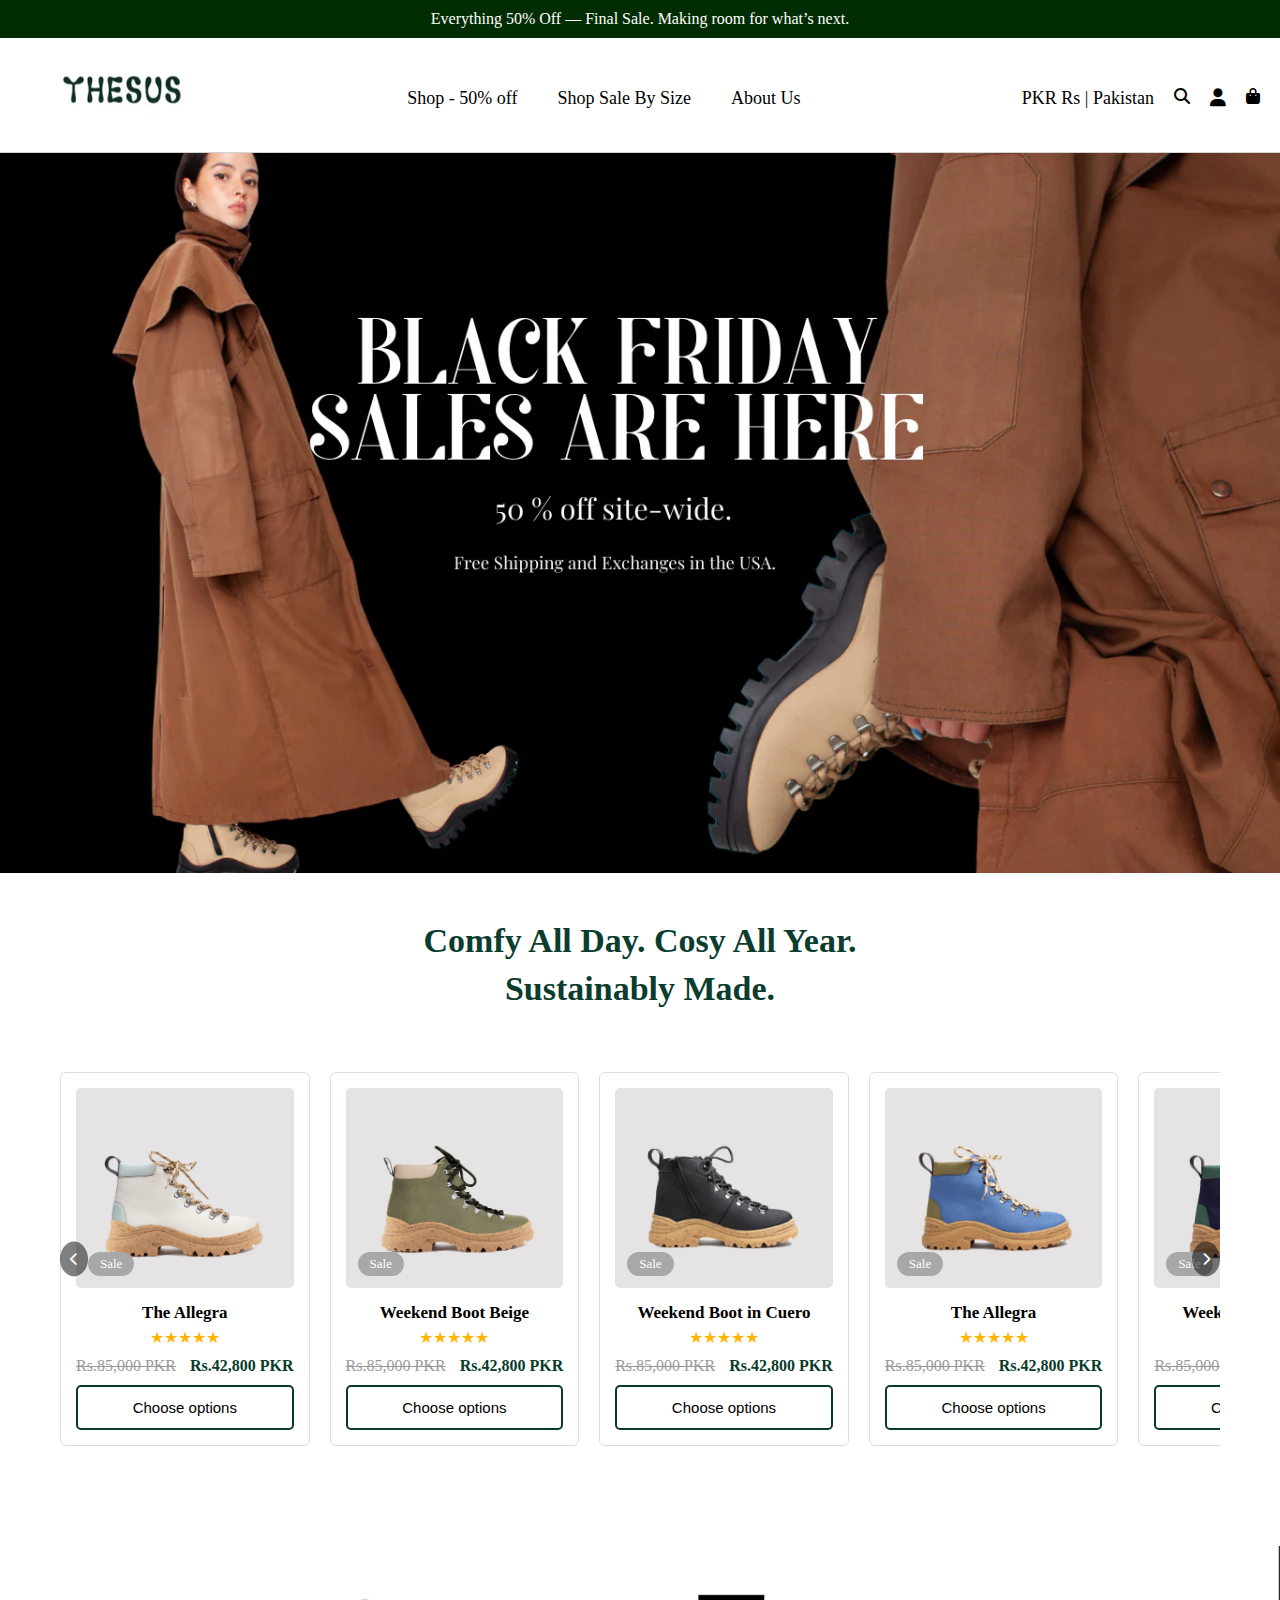
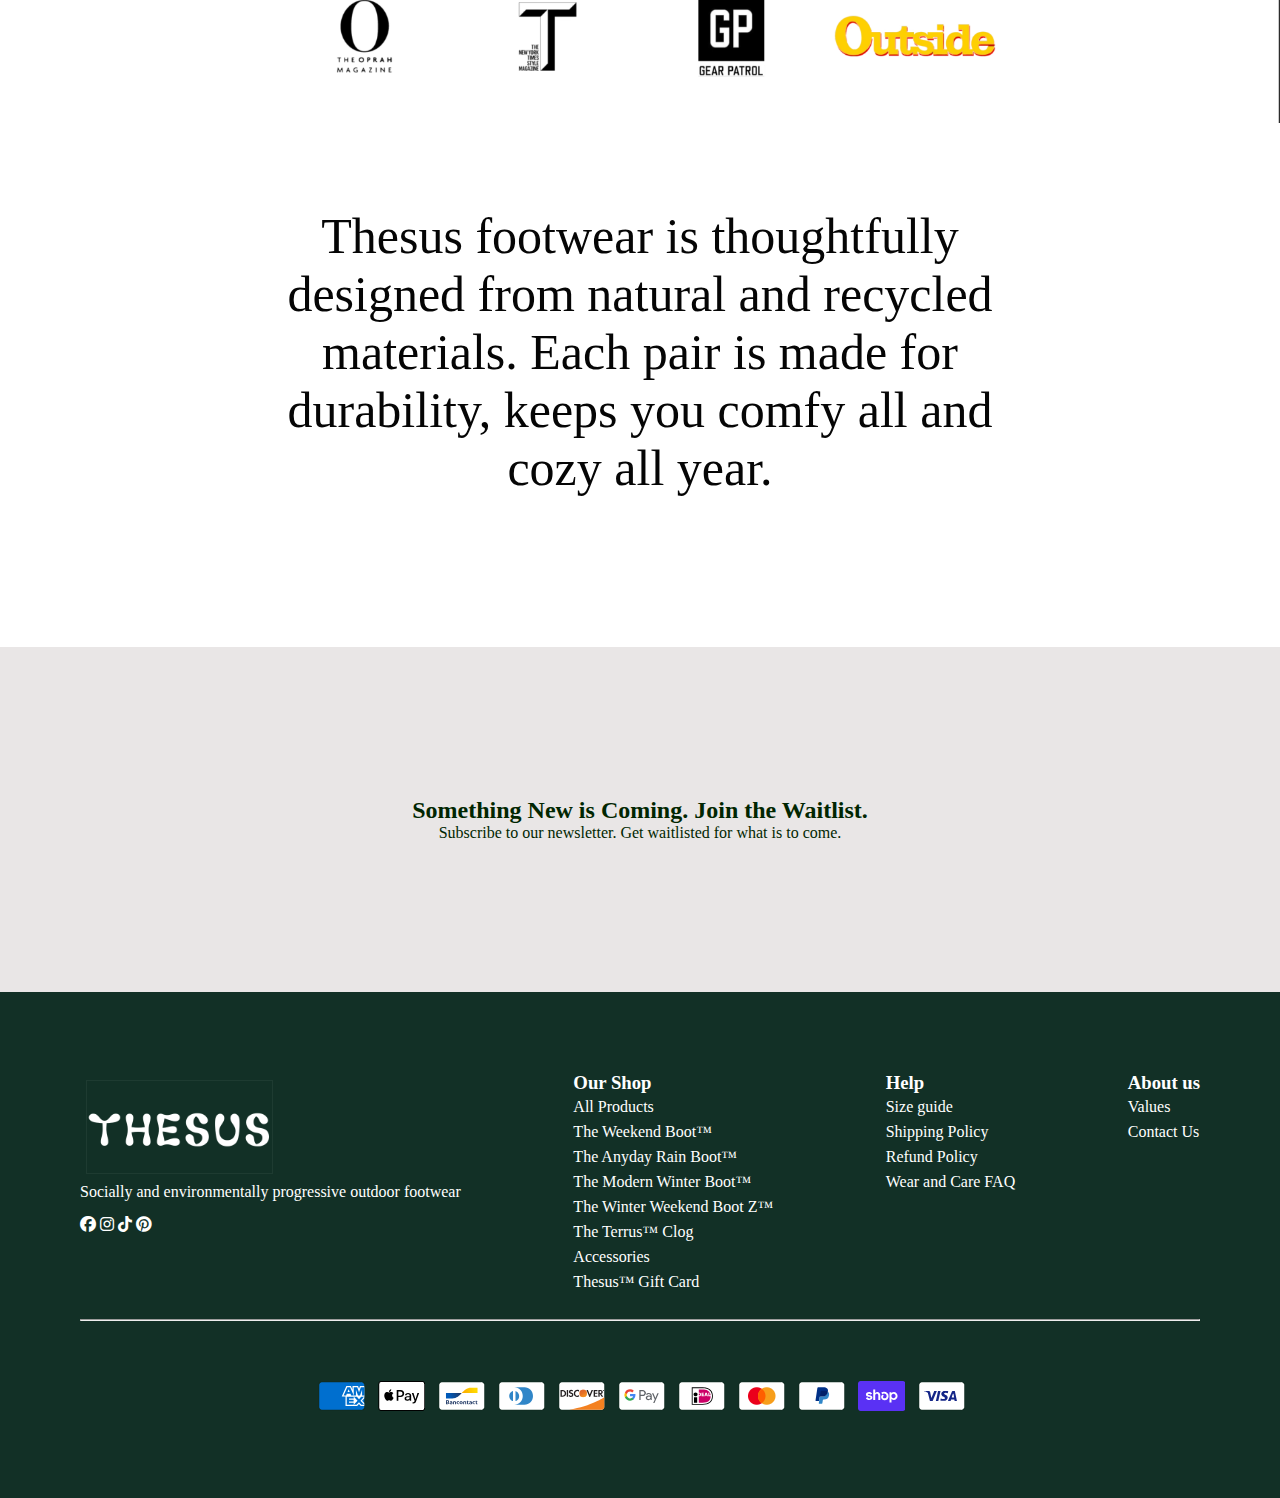
<file: thesusoutdoors/index.html>
<!DOCTYPE html>
<html lang="en">
<head>
  <meta charset="UTF-8" />
  <meta name="viewport" content="width=device-width, initial-scale=1.0" />
  <title>thesusoutdoors | Home</title>
    <link rel="icon" href="./pictures/titlelogo.webp" type="image/png">

  <link rel="stylesheet" href="https://cdnjs.cloudflare.com/ajax/libs/font-awesome/6.5.2/css/all.min.css" />
  <link rel="stylesheet" href="style.css" />
</head>
<body>
  <header>
    <p class="sale">Everything 50% Off — Final Sale. Making room for what’s next.</p>

    <nav>
      <a href="./index.html">
        <img class="logo" src="./pictures/logo.png" alt="thesusoutdoors logo" />
      </a>

      <ul>
        <li><a href="./Shop.html">Shop - 50% off</a></li>
        <li><a href="#">Shop Sale By Size</a></li>
        <li><a href="./aboutUs.html">About Us</a></li>
      </ul>

      <div class="right-nav">
        <a href="#">PKR Rs | Pakistan</a>
        <i class="fa-solid fa-magnifying-glass"></i>
        <a href="./Login.html"><i class="fa-solid fa-user"></i></a>
        <i class="fa-solid fa-bag-shopping"></i>
      </div>
    </nav>

    <img class="banner" src="./pictures/banner.webp">
  </header>

  <section class="products-section">
    <h1 class="section-title">Comfy All Day. Cosy All Year.<br>Sustainably Made.</h1>

    <div class="slider-container">
      <button class="slide-btn left"><i class="fa-solid fa-chevron-left"></i></button>

      <div class="products-slider" id="products"></div>

      <button class="slide-btn right"><i class="fa-solid fa-chevron-right"></i></button>
    </div>
  </section>

  <div class="brands">
    <img src="./pictures/brands.png" alt="Brands">
  </div>

  <span class="third-last-text">
    <p>Thesus footwear is thoughtfully designed from natural and recycled materials. Each pair is made for durability, keeps you comfy all and cozy all year.</p>
  </span>

  <section class="second-last-text">
    <h2>Something New is Coming. Join the Waitlist.</h2>
    <p>Subscribe to our newsletter. Get waitlisted for what is to come.</p>
  </section>

  <footer>
    <div class="footer-container">
      <div class="footer-right">
        <img src="./pictures/footerlogo.png" />
        <p>Socially and environmentally progressive outdoor footwear</p>
        <i class="fa-brands fa-facebook"></i>
        <i class="fa-brands fa-instagram"></i>
        <i class="fa-brands fa-tiktok"></i>
        <i class="fa-brands fa-pinterest"></i>
      </div>

      <div class="footer-column">
        <h3>Our Shop</h3>
    <a href="#">          <p>All Products</p>   </a>
    <a href="#">     <p>The Weekend Boot™</p>   </a>
    <a href="#"> <p>The Anyday Rain Boot™</p>   </a>
    <a href="#"> <p>The Modern Winter Boot™</p>   </a>
    <a href="#"><p>The Winter Weekend Boot Z™</p>   </a>
    <a href="#"><p>The Terrus™ Clog</p>   </a>
    <a href="#"><p>Accessories</p>   </a>
    <a href="#"><p>Thesus™ Gift Card</p>   </a>
      </div>

      <div class="footer-column">
        <h3>Help</h3>
       <a href="#"> <p>Size guide</p></a>
       <a href="#" ><p>Shipping Policy</p></a>
       <a href="#" ><p>Refund Policy</p></a>
       <a href="#" ><p>Wear and Care FAQ</p></a>
      </div>

      <div class="footer-column">
        <h3>About us</h3>
      <a href="#">  <p>Values</p></a>
       <a href="#"> <p>Contact Us</p></a>
      </div>
    </div>

    <hr />

    <img class="payment-options" src="./pictures/paymentoptions.png" alt="Payment Options" />
  </footer>

  <script src="script.js"></script>
</body>
</html>
</file>
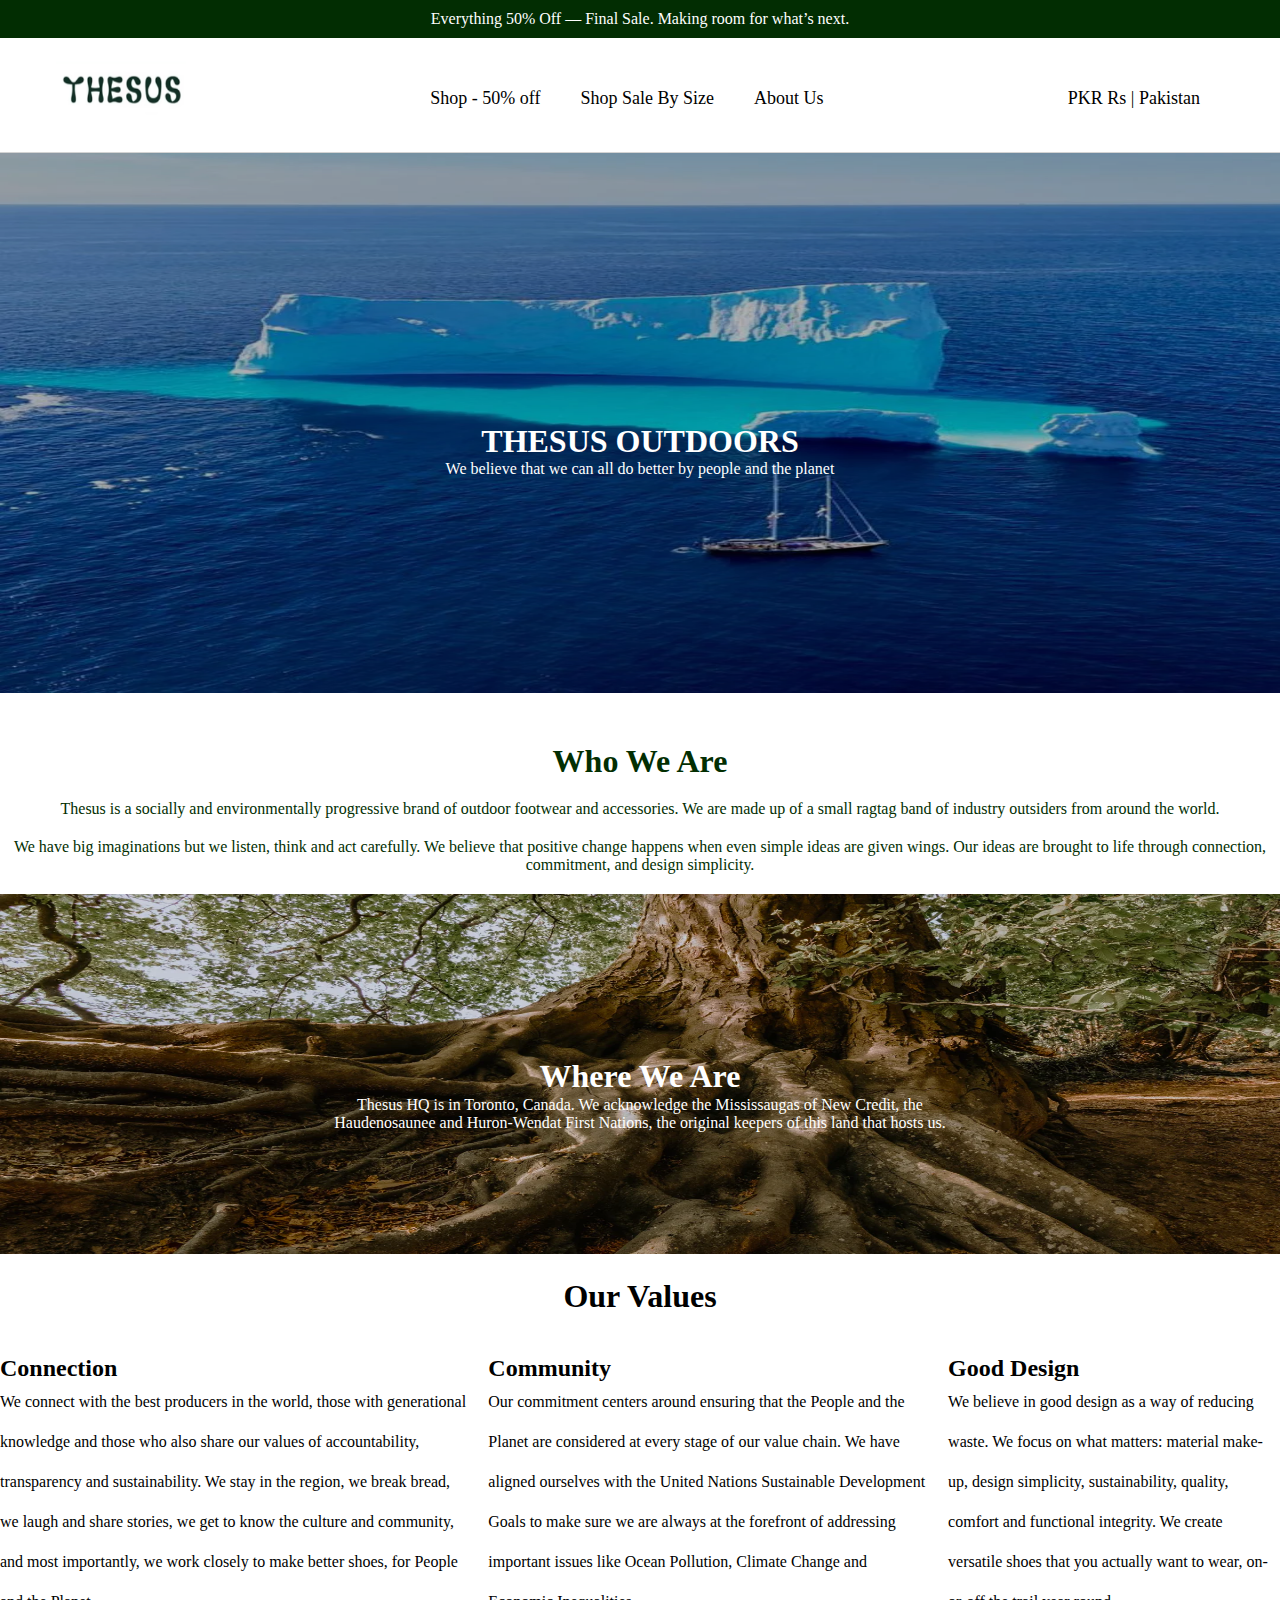
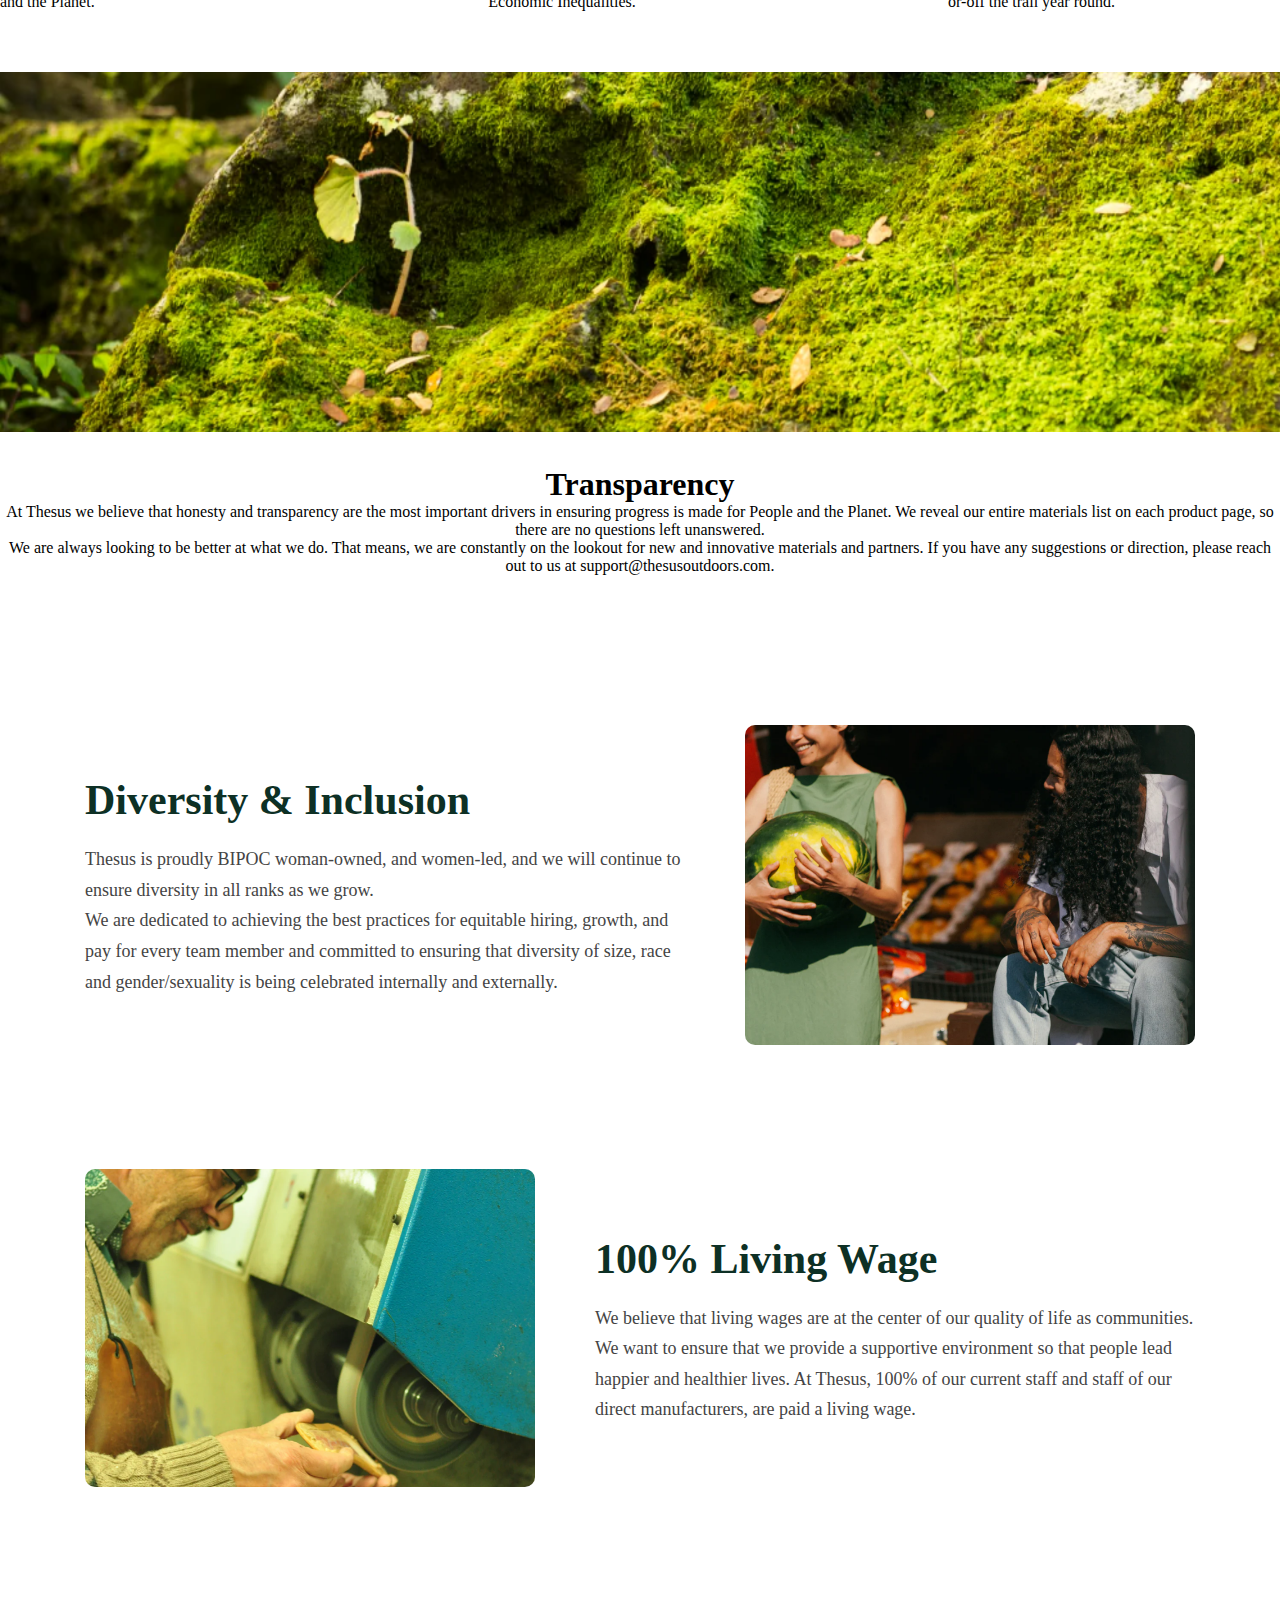
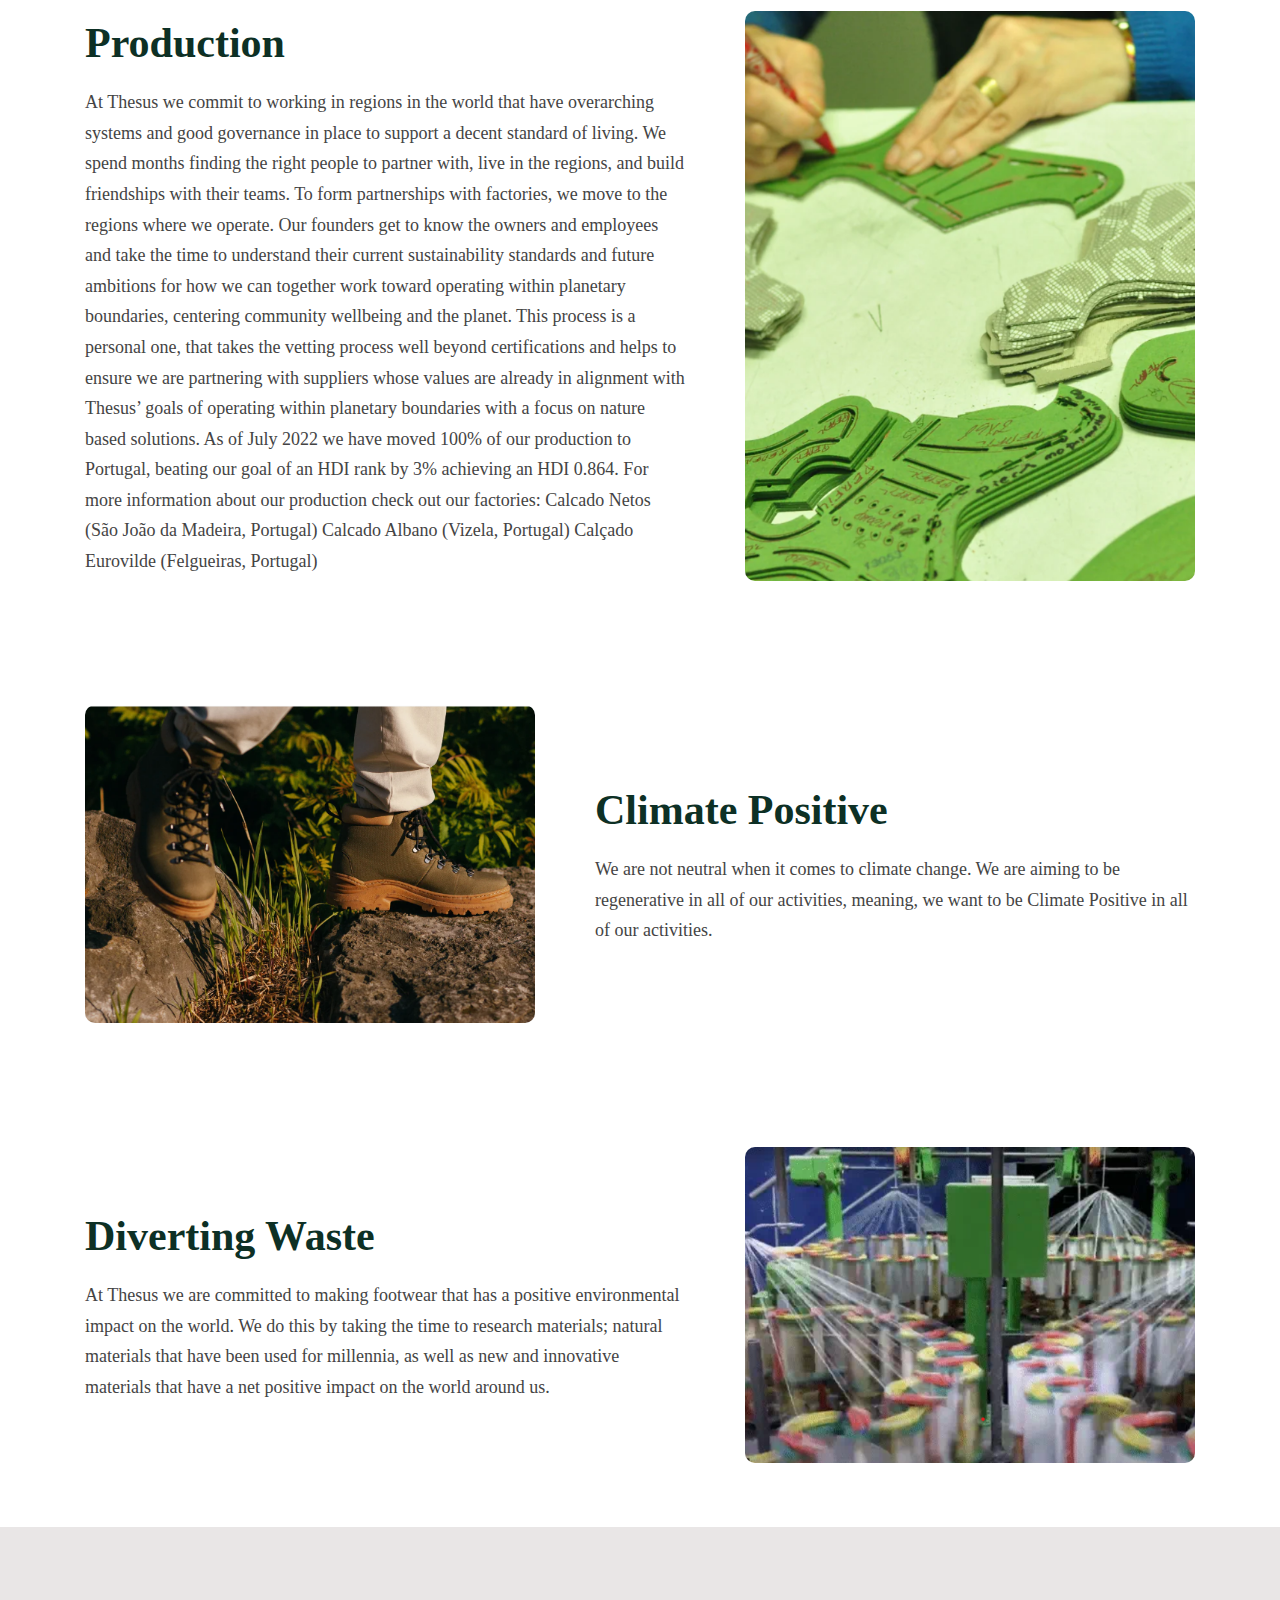
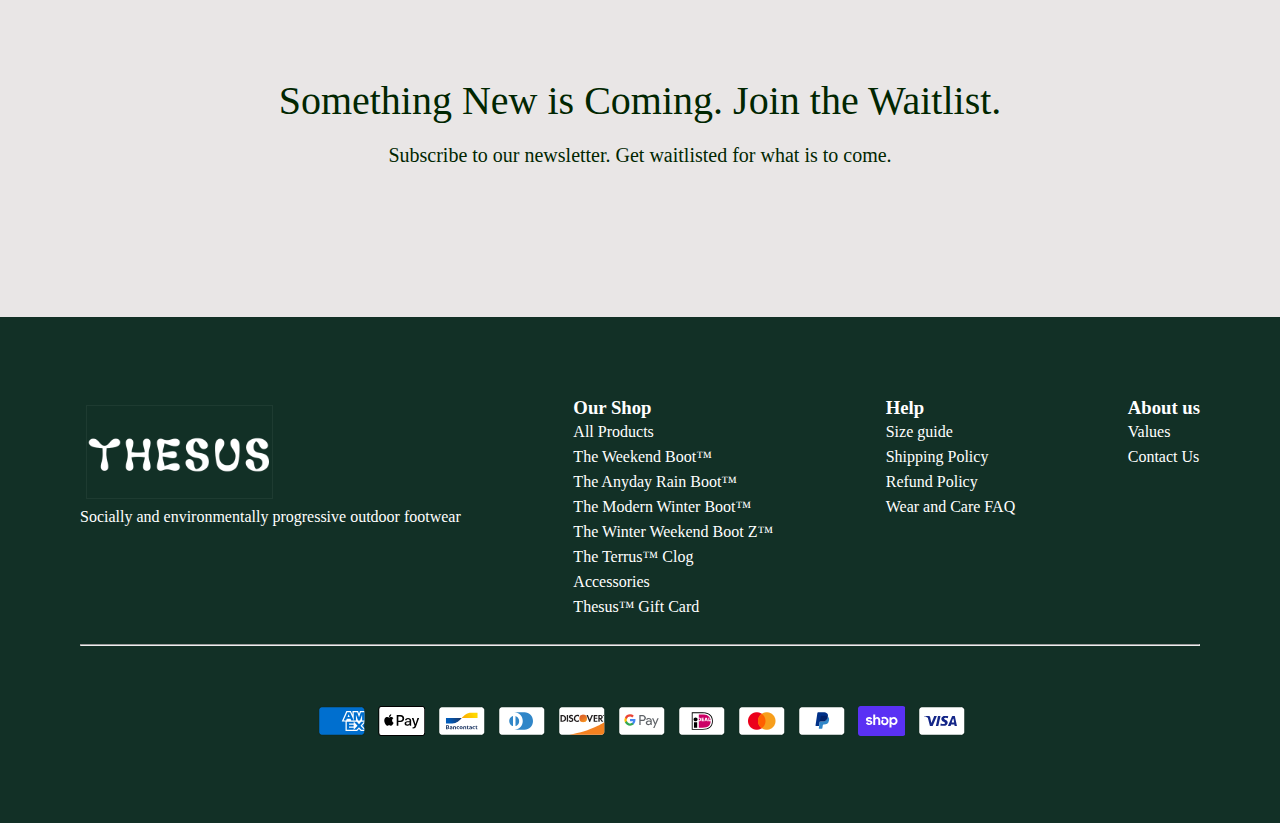
<file: thesusoutdoors/aboutUs.html>
<!DOCTYPE html>
<html lang="en">
<head>
    <meta charset="UTF-8">
    <meta name="viewport" content="width=device-width, initial-scale=1.0">
    <title>thesusoutdoors | About Us </title>
    <link rel="stylesheet" href="./style.css">
    <link rel="stylesheet" href="./aboutUs.css">
    <link rel="icon" href="./pictures/titlelogo.webp" type="image/png">
</head>
<body>
    <header>

<p class="sale">
        Everything 50% Off — Final Sale. Making room for what’s next.
      </p>

   <nav>
        <a href="./index.html">
        <img class="logo" src="./pictures/logo.png" alt="thesusoutdoors logo" />
</a>

        <ul>
          <li><a href="./Shop.html">Shop - 50% off</a></li>
          <li><a href="#">Shop Sale By Size</a></li>
          <li><a href="./aboutUs.html">About Us</a></li>
        </ul>

        <div class="right-nav">
          <a href="#">PKR Rs | Pakistan</a>
          <i class="fa-solid fa-magnifying-glass"></i>
          <i class="fa-solid fa-user"></i>
          <i class="fa-solid fa-bag-shopping"></i>
        </div>
      </nav>

<div class="articImg">
   <img src="./pictures/Arctic img.webp" alt="Arctic Image">
</div>
<div class="Artictext">
    <h1>THESUS OUTDOORS</h1>
    <p>We believe that we can all do better by people and the planet</p>
</div>
    </header>


    <div class="para-text">
      <h1>  Who We Are</h1>
      <p>Thesus is a socially and environmentally progressive brand of outdoor footwear and accessories. We are made up of a small ragtag band of industry outsiders from around the world.</p>
      <p>We have big imaginations but we listen, think and act carefully. We believe that positive change happens when even simple ideas are given wings. Our ideas are brought to life through connection, commitment, and design simplicity.</p>
    </div>




     <div class="para-textp2">
        <img class="paraimg" src="./pictures/woods.webp">
      <h1>  Where We Are</h1>
      <p>Thesus HQ is in Toronto, Canada. We acknowledge the Mississaugas of New Credit, the Haudenosaunee and Huron-Wendat First Nations, the original keepers of this land that hosts us.</p>

    </div>


    <div class="value">
        <h1>Our Values</h1>
       
    </div>

    <div class="text-box">
<div class="text-boxes">
    <h2>Connection</h2>
    <p>
We connect with the best producers in the world, those with generational knowledge and those who also share our values of accountability, transparency and sustainability.

We stay in the region, we break bread, we laugh and share stories, we get to know the culture and community, and most importantly, we work closely to make better shoes, for People and the Planet.
</p>
</div>

<div class="text-boxes">
     <h2>Community</h2>
    <p>
Our commitment centers around ensuring that the People and the Planet are considered at every stage of our value chain. We have aligned ourselves with the United Nations Sustainable Development Goals to make sure we are always at the forefront of addressing important issues like Ocean Pollution, Climate Change and Economic Inequalities.
</p>
</div>

<div class="text-boxes">
     <h2>Good Design</h2>
    <p>
We believe in good design as a way of reducing waste. We focus on what matters: material make-up, design simplicity, sustainability, quality, comfort and functional integrity. We create versatile shoes that you actually want to wear, on-or-off the trail year round.
</p>
</div>



    </div>
    <div class="grass-banner">
        <img src="./pictures/grass banner.png">
    </div>

<div class="transparency">
    <h1>Transparency</h1>
    <p>At Thesus we believe that honesty and transparency are the most important drivers in ensuring progress is made for People and the Planet. We reveal our entire materials list on each product page, so there are no questions left unanswered. </p>
<p>We are always looking to be better at what we do. That means, we are constantly on the lookout for new and innovative materials and partners. If you have any suggestions or direction, please reach out to us at support@thesusoutdoors.com.</p>
</div>


<div class="section">
   
    <div class="right">
        <h1>Diversity & Inclusion</h1>
        <p>
            Thesus is proudly BIPOC woman-owned, and women-led, and we will 
            continue to ensure diversity in all ranks as we grow.
        </p>
        <p>
            We are dedicated to achieving the best practices for equitable hiring, 
            growth, and pay for every team member and committed to ensuring that 
            diversity of size, race and gender/sexuality is being celebrated 
            internally and externally.
        </p>
    </div>
     <div class="left">
        <img src="./pictures/aboutgrid1.png" alt="Diversity Image">
    </div>

</div>


<div class="section">
    <div class="left">
        <img src="./pictures/aboutgrid2.png" alt="Diversity Image">
    </div>

    <div class="right">
        <h1>100% Living Wage</h1>
        <p>
            We believe that living wages are at the center of our quality of life as communities. We want to ensure that we provide a supportive environment so that people lead happier and healthier lives. At Thesus, 100% of our current staff and staff of our direct manufacturers, are paid a living wage.
        </p>
     
    </div>
</div>




<div class="section">
    

    <div class="right">
        <h1>Production</h1>
        <p>
            At Thesus we commit to working in regions in the world that have overarching systems and good governance in place to support a decent standard of living. We spend months finding the right people to partner with, live in the regions, and build friendships with their teams.

To form partnerships with factories, we move to the regions where we operate. Our founders get to know the owners and employees and take the time to understand their current sustainability standards and future ambitions for how we can together work toward operating within planetary boundaries, centering community wellbeing and the planet. This process is a personal one, that takes the vetting process well beyond certifications and helps to ensure we are partnering with suppliers whose values are already in alignment with Thesus’ goals of operating within planetary boundaries with a focus on nature based solutions.

As of July 2022 we have moved 100% of our production to Portugal, beating our goal of an HDI rank by 3% achieving an HDI 0.864.

For more information about our production check out our factories:

Calcado Netos (São João da Madeira, Portugal)
Calcado Albano (Vizela, Portugal)
Calçado Eurovilde (Felgueiras, Portugal)
        </p>
       
    </div>
    <div class="left">
        <img src="./pictures/aboutgrid3.png" alt="Diversity Image">
    </div>
</div>



<div class="section">
    <div class="left">
        <img src="./pictures/aboutgrid4.png" alt="Diversity Image">
    </div>

    <div class="right">
        <h1>Climate Positive</h1>
        <p>
            We are not neutral when it comes to climate change. We are aiming to be regenerative in all of our activities, meaning, we want to be Climate Positive in all of our activities.
        </p>
        
    </div>
</div>




<div class="section">
   

    <div class="right">
        <h1>Diverting Waste</h1>
        <p>
            At Thesus we are committed to making footwear that has a positive environmental impact on the world. We do this by taking the time to research materials; natural materials that have been used for millennia, as well as new and innovative materials that have a net positive impact on the world around us.
        </p>
       
    </div>
     <div class="left">
        <img src="./pictures/aboutgrid5.png" alt="Diversity Image">
    </div>
</div>


  <section class="second-last-text">
    <h2>Something New is Coming. Join the Waitlist.</h2>
    <p>Subscribe to our newsletter. Get waitlisted for what is to come.</p>
  </section>

  <footer>
    <div class="footer-container">
      <div class="footer-right">
        <img src="./pictures/footerlogo.png" />
        <p>Socially and environmentally progressive outdoor footwear</p>
        <i class="fa-brands fa-facebook"></i>
        <i class="fa-brands fa-instagram"></i>
        <i class="fa-brands fa-tiktok"></i>
        <i class="fa-brands fa-pinterest"></i>
      </div>

      <div class="footer-column">
        <h3>Our Shop</h3>
    <a href="#">          <p>All Products</p>   </a>
    <a href="#">     <p>The Weekend Boot™</p>   </a>
    <a href="#"> <p>The Anyday Rain Boot™</p>   </a>
    <a href="#"> <p>The Modern Winter Boot™</p>   </a>
    <a href="#"><p>The Winter Weekend Boot Z™</p>   </a>
    <a href="#"><p>The Terrus™ Clog</p>   </a>
    <a href="#"><p>Accessories</p>   </a>
    <a href="#"><p>Thesus™ Gift Card</p>   </a>
      </div>

      <div class="footer-column">
        <h3>Help</h3>
       <a href="#"> <p>Size guide</p></a>
       <a href="#" ><p>Shipping Policy</p></a>
       <a href="#" ><p>Refund Policy</p></a>
       <a href="#" ><p>Wear and Care FAQ</p></a>
      </div>

      <div class="footer-column">
        <h3>About us</h3>
      <a href="#">  <p>Values</p></a>
       <a href="#"> <p>Contact Us</p></a>
      </div>
    </div>

    <hr />

    <img class="payment-options" src="./pictures/paymentoptions.png" alt="Payment Options" />
  </footer>

</body>
</html>
</file>
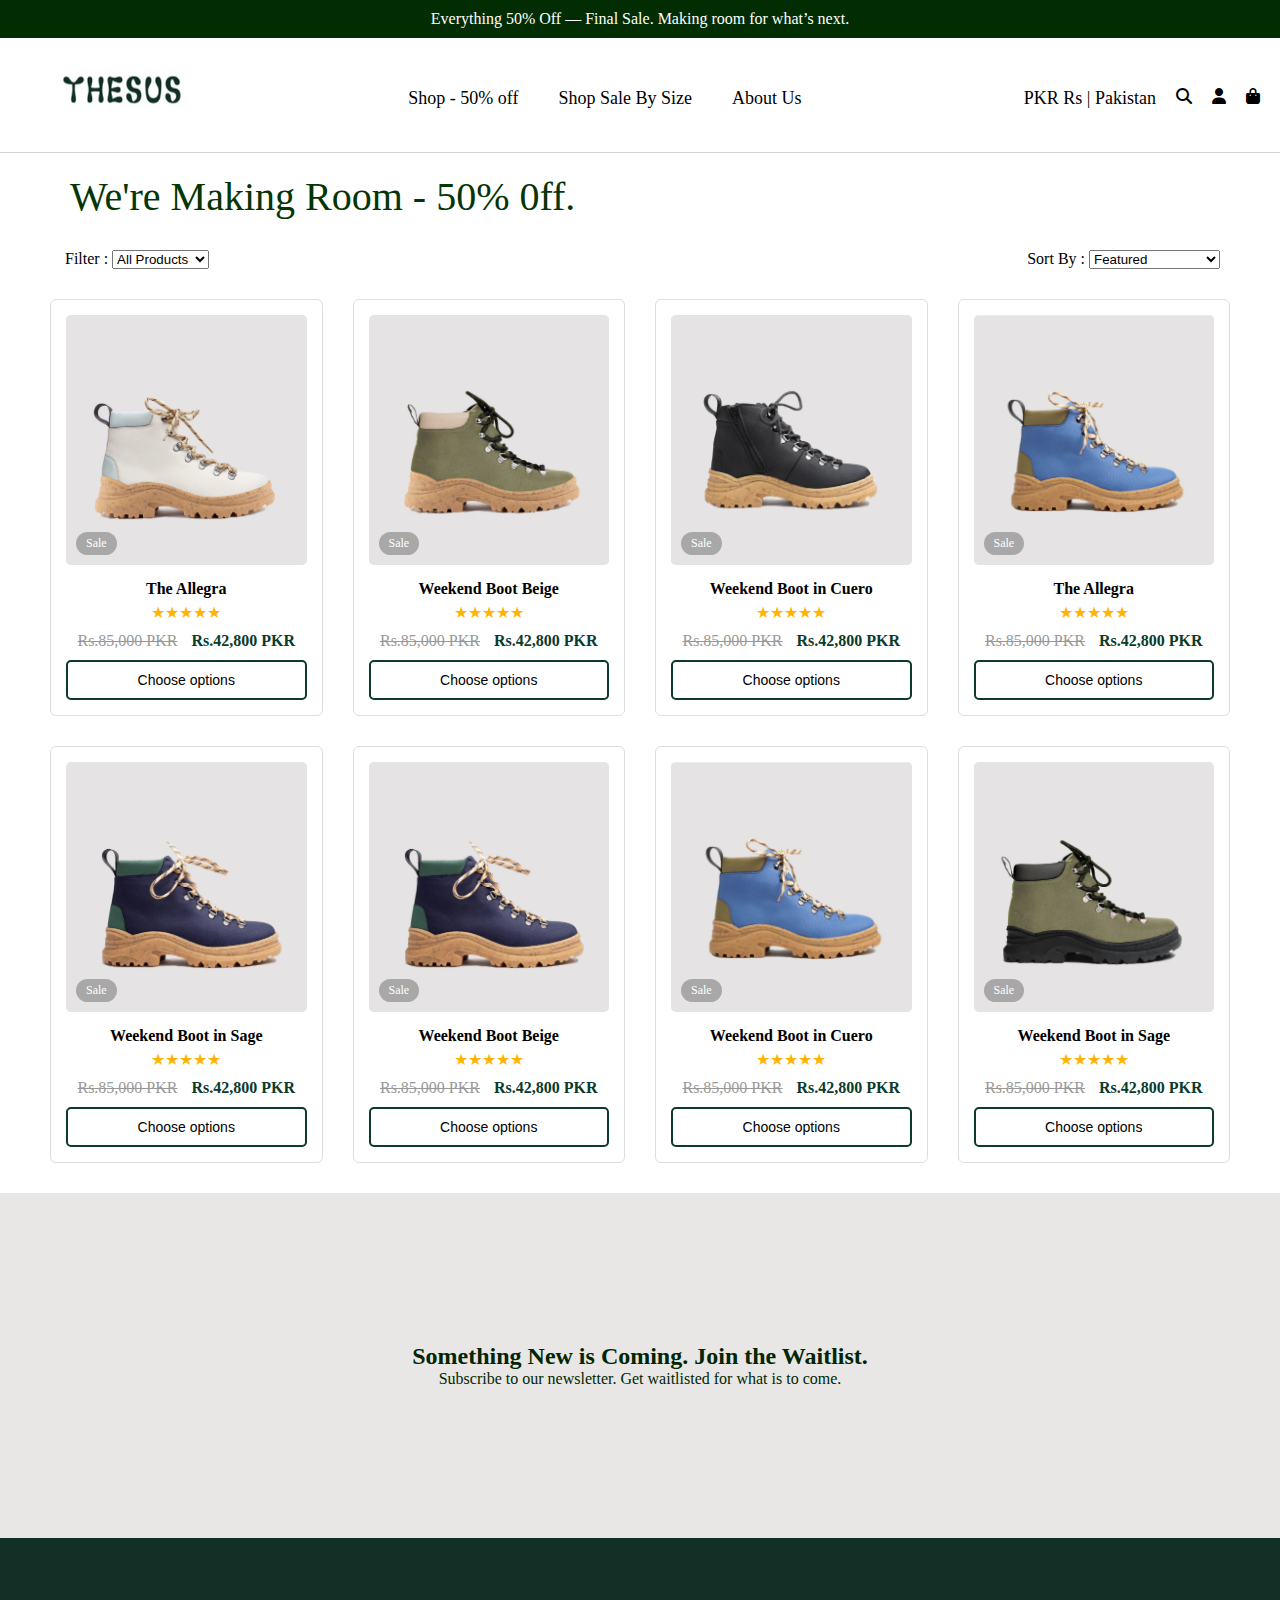
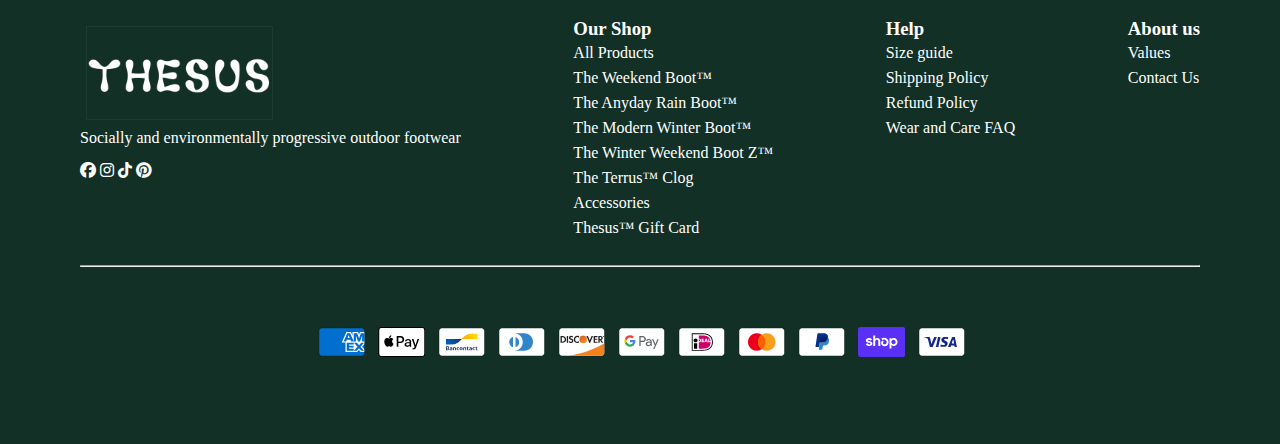
<file: thesusoutdoors/Shop.html>
<!DOCTYPE html>
<html lang="en">
  <head>
    <meta charset="UTF-8" />
    <meta name="viewport" content="width=device-width, initial-scale=1.0" />
    <title>thesusoutdoors | Shop </title>
    <link rel="icon" href="./pictures/titlelogo.webp" type="image/png">
    

    <link
      rel="stylesheet"
      href="https://cdnjs.cloudflare.com/ajax/libs/font-awesome/6.5.2/css/all.min.css"
    />
        <link rel="stylesheet" href="style.css">

    <link rel="stylesheet" href="./Shop.css">
  </head>

  <body>
    <header>
      <p class="sale">
        Everything 50% Off — Final Sale. Making room for what’s next.
      </p>

      <nav>
        <a href="./index.html">
        <img class="logo" src="./pictures/logo.png" alt="thesusoutdoors logo" />
</a>
        <ul>
          <li><a href="./Shop.html">Shop - 50% off</a></li>
          <li><a href="#">Shop Sale By Size</a></li>
          <li><a href="./aboutUs.html">About Us</a></li>
        </ul>

        <div class="right-nav">
          <a href="#">PKR Rs | Pakistan</a>
          <i class="fa-solid fa-magnifying-glass"></i>
          <i class="fa-solid fa-user"></i>
          <i class="fa-solid fa-bag-shopping"></i>
        </div>
      </nav>

      <h4>We're Making Room - 50% 0ff.</h4>
    </header>

    <section class="filter-sort">
      <div class="options">
        <div class="filter">
          <label for="filter">Filter :</label>
          <select name="filter" id="filter">
            <option value="all">All Products</option>
            <option value="new">New Arrivals</option>
            <option value="clothing">Clothing</option>
            <option value="accessories">Accessories</option>
            <option value="footwear">Footwear</option>
          </select>
        </div>

        <div class="sort">
          <label for="sort">Sort By :</label>
          <select name="sort" id="sort">
            <option value="featured">Featured</option>
            <option value="newest">Newest</option>
            <option value="price-low-high">Price: Low to High</option>
            <option value="price-high-low">Price: High to Low</option>
          </select>
        </div>
      </div>
    </section>

    <section class="product">
      <div class="cards-container" id="products"></div>
    </section>

    

  <section class="second-last-text">
    <h2>Something New is Coming. Join the Waitlist.</h2>
    <p>Subscribe to our newsletter. Get waitlisted for what is to come.</p>
  </section>

  <footer>
    <div class="footer-container">
      <div class="footer-right">
        <img src="./pictures/footerlogo.png" />
        <p>Socially and environmentally progressive outdoor footwear</p>
        <i class="fa-brands fa-facebook"></i>
        <i class="fa-brands fa-instagram"></i>
        <i class="fa-brands fa-tiktok"></i>
        <i class="fa-brands fa-pinterest"></i>
      </div>

      <div class="footer-column">
        <h3>Our Shop</h3>
    <a href="#">          <p>All Products</p>   </a>
    <a href="#">     <p>The Weekend Boot™</p>   </a>
    <a href="#"> <p>The Anyday Rain Boot™</p>   </a>
    <a href="#"> <p>The Modern Winter Boot™</p>   </a>
    <a href="#"><p>The Winter Weekend Boot Z™</p>   </a>
    <a href="#"><p>The Terrus™ Clog</p>   </a>
    <a href="#"><p>Accessories</p>   </a>
    <a href="#"><p>Thesus™ Gift Card</p>   </a>
      </div>

      <div class="footer-column">
        <h3>Help</h3>
       <a href="#"> <p>Size guide</p></a>
       <a href="#" ><p>Shipping Policy</p></a>
       <a href="#" ><p>Refund Policy</p></a>
       <a href="#" ><p>Wear and Care FAQ</p></a>
      </div>

      <div class="footer-column">
        <h3>About us</h3>
      <a href="#">  <p>Values</p></a>
       <a href="#"> <p>Contact Us</p></a>
      </div>
    </div>

    <hr />

    <img class="payment-options" src="./pictures/paymentoptions.png" alt="Payment Options" />
  </footer>

    <script src="./script.js"></script>
  </body>
</html>
</file>
<file: thesusoutdoors/style.css>
* {
  margin: 0;
  padding: 0;
  box-sizing: border-box;
}

.sale {
  background-color: rgb(2, 45, 2);
  text-align: center;
  color: white;
  margin-bottom: 20px;
  padding: 10px;
}

nav {
  display: flex;
  justify-content: space-between;
  border-bottom: 1px solid lightgrey;
  padding-bottom: 30px;
}

.logo {
  width: 150px;
  height: 60px;
  margin-left: 56px;
}

ul {
  display: flex;
  gap: 40px;
  list-style: none;
  padding-top: 30px;
}

ul a {
  text-decoration: none;
  color: black;
  font-size: 18px;
  font-weight: 200;
}

ul a:hover {
  text-decoration: underline;
}

.right-nav {
  display: flex;
  gap: 20px;
  margin-right: 20px;
  padding-top: 30px;
}

.right-nav a {
  text-decoration: none;
  color: black;
  font-size: 18px;
  font-weight: 200;
}

.right-nav a:hover {
  text-decoration: underline;
}

.banner {
  width: 100%;
  height: 80vh;
  object-fit: cover;
}

.products-section {
  padding: 40px 60px;
  text-align: center;
}

.section-title {
  font-size: 38px;
  line-height: 1.4;
  margin-bottom: 50px;
  color: #0b3d2e;
  font-weight: 600;
}


.slider-container {
  position: relative;
  display: flex;
  align-items: center;
}

.products-slider {
  display: flex;
  overflow-x: auto;
  scroll-behavior: smooth;
  gap: 20px;
  padding: 10px 0;
}

.products-slider::-webkit-scrollbar {
  display: none;
}

.product-card {
  min-width: 250px;
  border: 1px solid #ddd;
  padding: 15px;
  border-radius: 6px;
  transition: 0.3s;
  flex-shrink: 0;
}

.product-card:hover {
  box-shadow: 0px 5px 18px rgba(0, 0, 0, 0.15);
}

.product-img {
  width: 100%;
  height: 200px;
  position: relative;
  border-radius: 5px;
  overflow: hidden;
}

.product-img img {
  width: 100%;
  height: 100%;
  object-fit: cover;
}

.sale-badge {
  position: absolute;
  bottom: 12px;
  left: 12px;
  background: #a8a8a8;
  color: #fff;
  padding: 4px 12px;
  border-radius: 15px;
  font-size: 13px;
}

.product-title {
  margin-top: 15px;
  font-size: 17px;
  font-weight: 600;
}

.stars {
  color: #ffb400;
  margin: 5px 0;
}

.reviews {
  color: #333;
}

.price {
  margin: 10px 0;
}

.price .old {
  text-decoration: line-through;
  margin-right: 10px;
  color: #999;
}

.price .new {
  color: #0a3b2b;
  font-weight: 700;
}

.choose-btn {
  width: 100%;
  padding: 12px;
  border: 2px solid #0a3b2b;
  border-radius: 5px;
  background: white;
  cursor: pointer;
  font-size: 15px;
  transition: 0.3s;
}

.choose-btn:hover {
  background: #0a3b2b;
  color: white;
}

.slide-btn {
  position: absolute;
  top: 50%;
  transform: translateY(-50%);
  background: rgba(0, 0, 0, 0.5);
  color: white;
  border: none;
  padding: 10px;
  cursor: pointer;
  z-index: 10;
  border-radius: 50%;
}

.slide-btn.left {
  left: 0;
}

.slide-btn.right {
  right: 0;
}

.brands img {
  width: 100%;
  margin: 50px 0;
}

.product-img {
  position: relative;
  overflow: hidden;
}

.product-img img {
  width: 100%;
  height: 100%;
  object-fit: cover;
  position: absolute;
  top: 0;
  left: 0;
  transition: opacity 0.4s ease;
}

.default-img {
  opacity: 1;
}

.hover-img {
  opacity: 0;
}

.product-card:hover .default-img {
  opacity: 0;
}

.product-card:hover .hover-img {
  opacity: 1;
}


span p {
  font-size: 22px;
  text-align: center;
  width: 60%;
  margin: 30px auto 150px auto;
  color: rgb(1, 50, 1);
  font-weight: 500;
}

.third-last-text p {
  color: #050505;
  font-size: 50px;
}

.second-last-text {
  text-align: center;

  color: rgb(1, 38, 1);
  background-color: rgb(233, 230, 230);
  padding: 150px 20px;
}

footer {
  background-color: #123026;
  padding: 100px;
}

footer a {
  color: white;
  text-decoration: none;
  line-height: 25px;
}

footer a:hover {
  text-decoration: underline;
}

.footer-right p,
.footer-column p,
.footer-column h3 {
  color: white;
}

footer hr {
  margin-top: 25px;
}
.footer-right i {
  margin-top: 15px;
  color: white;
}

.footer-container {
  display: flex;
  justify-content: space-between;
  gap: 40px;
}

.payment-options {
  display: block;
  margin: 40px auto 0 auto;
}


@media (max-width: 800px) {
  .products-slider {
    gap: 15px;
  }
  .product-card {
    min-width: 200px;
  }
}


@media (max-width: 480px) {

  nav {
    flex-direction: column;
    align-items: center;
    padding-bottom: 20px;
  }

  .logo {
    margin-left: 0;
    width: 120px;
    height: auto;
  }

  ul {
    flex-direction: column;
    gap: 15px;
    padding-top: 10px;
  }

  .right-nav {
    padding-top: 15px;
  }

  .banner {
    height: 40vh;
  }

  .section-title {
    font-size: 26px;
  }

  .product-card {
    min-width: 180px;
  }

  span p {
    font-size: 16px;
    width: 90%;
    margin-top: 20px;
  }

  .third-last-text p {
    font-size: 26px;
  }

  footer {
    padding: 40px;
  }

  .footer-container {
    flex-direction: column;
    text-align: center;
    gap: 30px;
  }

  .payment-options {
    width: 90%;
  }
}


@media (max-width: 768px) {

  nav {
    padding-bottom: 20px;
  }

  ul {
    gap: 20px;
  }

  .banner {
    height: 50vh;
  }

  .section-title {
    font-size: 30px;
  }

  .product-card {
    min-width: 200px;
  }

  span p {
    width: 80%;
    font-size: 20px;
  }

  footer {
    padding: 60px;
  }

  .footer-container {
    flex-direction: column;
    text-align: center;
    gap: 40px;
  }
}


@media (max-width: 1024px) {

  ul {
    gap: 25px;
  }

  .banner {
    height: 60vh;
  }

  .product-card {
    min-width: 230px;
  }

  footer {
    padding: 70px;
  }

  .footer-container {
    flex-direction: column;
    gap: 50px;
  }
}

@media (max-width: 1280px) {

  .logo {
    width: 130px;
  }

  .section-title {
    font-size: 34px;
  }

  .product-card {
    min-width: 240px;
  }

  footer {
    padding: 80px;
  }
}
</file>
<file: thesusoutdoors/aboutUs.css>
* {
  margin: 0;
  padding: 0;
}

.articImg img {
  width: 100%;
  display: block;
  filter: brightness(70%);
  height: 60vh;
}

.Artictext {
  position: absolute;
  top: 50%; 
  left: 50%; 
  transform: translate(-50%, -50%); 
  text-align: center; 
  color: white; 
}

.para-text {
  margin-top: 50px;
}

.para-text h1 {
  text-align: center;
  color: rgb(2, 46, 2);
}

.para-text p {
  text-align: center;
  margin-top: 20px;
  margin-bottom: 20px;
  color: rgb(2, 46, 2);
}

.paraimg {
  width: 100%;
}

.para-textp2 {
  position: relative;
 
}

.para-textp2 img {
 height: 40vh;
 
}

.para-textp2 h1 {
  position: absolute;
  text-align: center;
  top: 50%;
  left: 50%;
  transform: translate(-50%, -50%);
  color: white;
}

.para-textp2 p {
  position: absolute;
  text-align: center;
  top: 55%;
  left: 50%;
  transform: translate(-50%, -50%);
  color: white;
  margin-top: 20px;
}

.grass-banner img{
    width: 100%;
    height: 40vh;
    margin-bottom: 30px;
}

.value {
  text-align: center;
  margin-top: 20px;
}

.text-box {
  display: flex;
  justify-content: space-between;
  flex-direction: row;
  gap: 20px;
  margin-top: 40px;
}

.text-boxes h2 {
  align-items: center;
}

.text-boxes p {
  align-items: center;
  line-height: 40px;
  margin-bottom: 50px;
}


.transparency{
    text-align: center;
    margin-bottom: 90px;
}




.section {
    display: flex;
    align-items: center;
    justify-content: center;
    gap: 60px;
    padding: 60px 80px;
}

.section .left img {
    width: 450px;
    height: auto;
    border-radius: 10px;
    object-fit: cover;
   
}

.section .right {
    max-width: 600px;
}

.section .right h1 {
    font-size: 42px;
    font-weight: 600;
    margin-bottom: 20px;
    color: #0d3025;
}

.section .right p {
    font-size: 18px;
    line-height: 1.7;
    color: #444;

}



.second-last-text {
  text-align: center;
  
 
  color: rgb(1, 38, 1);
  background-color: rgb(233, 230, 230);
  padding: 150px;
}
.second-last-text h2 {
  font-size: 40px;
  font-weight: lighter;
  margin-bottom: 20px;
}
.second-last-text p {
  font-size: 20px;
}



@media (max-width: 1100px) {

  .section {
    flex-direction: column;
    padding: 50px 40px;
    gap: 40px;
  }

  .section .left img {
    width: 100%;
    max-width: 400px;
  }

  .section .right {
    max-width: 100%;
  }

  .text-box {
    flex-direction: column;
    gap: 20px;
  }

  .text-boxes p {
    line-height: 32px;
  }

  .para-textp2 img {
    height: 35vh;
  }
}


@media (max-width: 850px) {

  .Artictext {
    top: 45%;
  }

  .para-textp2 h1,
  .para-textp2 p {
    font-size: 18px;
  }

  .para-textp2 img {
    height: 30vh;
  }

  .grass-banner img {
    height: 30vh;
  }

  .section .right h1 {
    font-size: 32px;
  }

  .section .right p {
    font-size: 16px;
  }

  .text-boxes h2 {
    font-size: 20px;
  }

  .text-boxes p {
    line-height: 28px;
  }
}


@media (max-width: 650px) {

  .Artictext {
    font-size: 14px;
    padding: 0 10px;
  }

  .section {
    padding: 40px 20px;
    gap: 30px;
  }

  .section .right h1 {
    font-size: 28px;
  }

  .section .right p {
    font-size: 15px;
  }

  .text-boxes h2 {
    font-size: 18px;
  }

  .text-boxes p {
    font-size: 14px;
    line-height: 24px;
  }

  .para-textp2 h1,
  .para-textp2 p {
    font-size: 16px;
  }

  .para-textp2 img {
    height: 25vh;
  }

  .grass-banner img {
    height: 25vh;
  }

  .second-last-text {
    padding: 100px 20px;
  }

  .second-last-text h2 {
    font-size: 30px;
  }

  .second-last-text p {
    font-size: 16px;
  }
}


@media (max-width: 480px) {

  .section {
    padding: 30px 15px;
    gap: 20px;
  }

  .section .right h1 {
    font-size: 24px;
  }

  .section .right p {
    font-size: 14px;
  }

  .text-boxes h2 {
    font-size: 16px;
  }

  .text-boxes p {
    font-size: 13px;
    line-height: 22px;
  }

  .para-textp2 h1,
  .para-textp2 p {
    font-size: 14px;
  }

  .para-textp2 img {
    height: 20vh;
  }

  .grass-banner img {
    height: 20vh;
  }

  .second-last-text {
    padding: 80px 15px;
  }

  .second-last-text h2 {
    font-size: 24px;
  }

  .second-last-text p {
    font-size: 14px;
  }
}


@media (max-width: 350px) {

  .section .right h1 {
    font-size: 20px;
  }

  .section .right p {
    font-size: 12px;
  }

  .text-boxes h2 {
    font-size: 14px;
  }

  .text-boxes p {
    font-size: 12px;
    line-height: 20px;
  }

  .para-textp2 h1,
  .para-textp2 p {
    font-size: 12px;
  }

  .second-last-text h2 {
    font-size: 20px;
  }

  .second-last-text p {
    font-size: 12px;
  }
}
</file>
<file: thesusoutdoors/Shop.css>
* {
  margin: 0;
  padding: 0;
  box-sizing: border-box;
}


.sale {
  background-color: rgb(2, 45, 2);
  text-align: center;
  color: white;
  padding: 10px;
  font-weight: 500;
}

h4 {
  color: rgb(4, 53, 4);
  font-size: 40px;
  font-weight: 200;
  margin-left: 70px;
  margin-top: 20px;
}
.options {
  display: flex;
  justify-content: space-between;
  margin-left: 65px;
  margin-right: 60px;
  margin-top: 30px;
}




.product {
  padding: 30px 50px;
}

.cards-container {
  display: grid;
  grid-template-columns: repeat(4, 1fr);
  gap: 30px;
}

.product-card {
  border: 1px solid #ddd;
  padding: 15px;
  border-radius: 6px;
  text-align: center;
  transition: 0.3s;
}

.product-card:hover {
  box-shadow: 0px 5px 18px rgba(0, 0, 0, 0.15);
}

.product-img {
  width: 100%;
  height: 250px;
  background: #f2f2f2;
  position: relative;
  border-radius: 5px;
  overflow: hidden;
}

.product-img img {
  width: 100%;
  height: 100%;
  object-fit: cover;
}

.sale-badge {
  position: absolute;
  bottom: 10px;
  left: 10px;
  background: #a8a8a8;
  color: white;
  padding: 4px 10px;
  border-radius: 15px;
  font-size: 12px;
}

.product-title {
  margin: 15px 0 5px;
  font-size: 16px;
  font-weight: 600;
}

.stars {
  color: #ffb400;
  margin: 5px 0;
}

.price {
  margin: 10px 0;
}

.price .old {
  text-decoration: line-through;
  color: #999;
  margin-right: 10px;
}

.price .new {
  color: #0a3b2b;
  font-weight: 700;
}

.choose-btn {
  width: 100%;
  padding: 10px;
  border: 2px solid #0a3b2b;
  border-radius: 5px;
  background: white;
  cursor: pointer;
  font-size: 14px;
  transition: 0.3s;
}

.choose-btn:hover {
  background: #0a3b2b;
  color: white;
}


@media (max-width: 1100px) {
  .cards-container {
    grid-template-columns: repeat(2, 1fr);
  }
}

@media (max-width: 650px) {
  .cards-container {
    grid-template-columns: 1fr;
  }

  .filter-sort {
    flex-direction: column;
    gap: 20px;
  }
}



@media (max-width: 1100px) {

  h4 {
    font-size: 32px;
    margin-left: 40px;
  }

  .options {
    margin-left: 40px;
    margin-right: 40px;
  }

  .cards-container {
    grid-template-columns: repeat(2, 1fr);
  }
}

@media (max-width: 850px) {

  nav {
    flex-direction: column;
    gap: 15px;
    padding-bottom: 20px;
  }

  ul {
    flex-direction: row;
    gap: 20px;
  }

  h4 {
    text-align: center;
    margin-left: 0;
  }

  .options {
    flex-direction: column;
    gap: 15px;
    margin-left: 20px;
    margin-right: 20px;
  }

  .cards-container {
    grid-template-columns: repeat(2, 1fr);
  }

  .product-img {
    height: 230px;
  }
}


@media (max-width: 650px) {

  h4 {
    font-size: 28px;
  }

  .cards-container {
    grid-template-columns: 1fr;
  }

  .product-img {
    height: 220px;
  }

  .options {
    margin-left: 15px;
    margin-right: 15px;
  }

  nav ul {
    flex-direction: column;
    gap: 10px;
  }
}


@media (max-width: 480px) {

  .sale {
    font-size: 13px;
    padding: 8px;
  }

  h4 {
    font-size: 24px;
  }

  nav img.logo {
    width: 120px;
  }

  .right-nav {
    font-size: 13px;
    gap: 8px;
  }

  .product-img {
    height: 200px;
  }

  .product-card {
    padding: 10px;
  }

  .product-title {
    font-size: 14px;
  }

  .choose-btn {
    padding: 8px;
    font-size: 13px;
  }

  .options {
    margin-left: 10px;
    margin-right: 10px;
  }
}


@media (max-width: 350px) {

  h4 {
    font-size: 20px;
  }

  nav img.logo {
    width: 100px;
  }

  .product-img {
    height: 180px;
  }

  .choose-btn {
    font-size: 12px;
    padding: 7px;
  }
}
</file>
